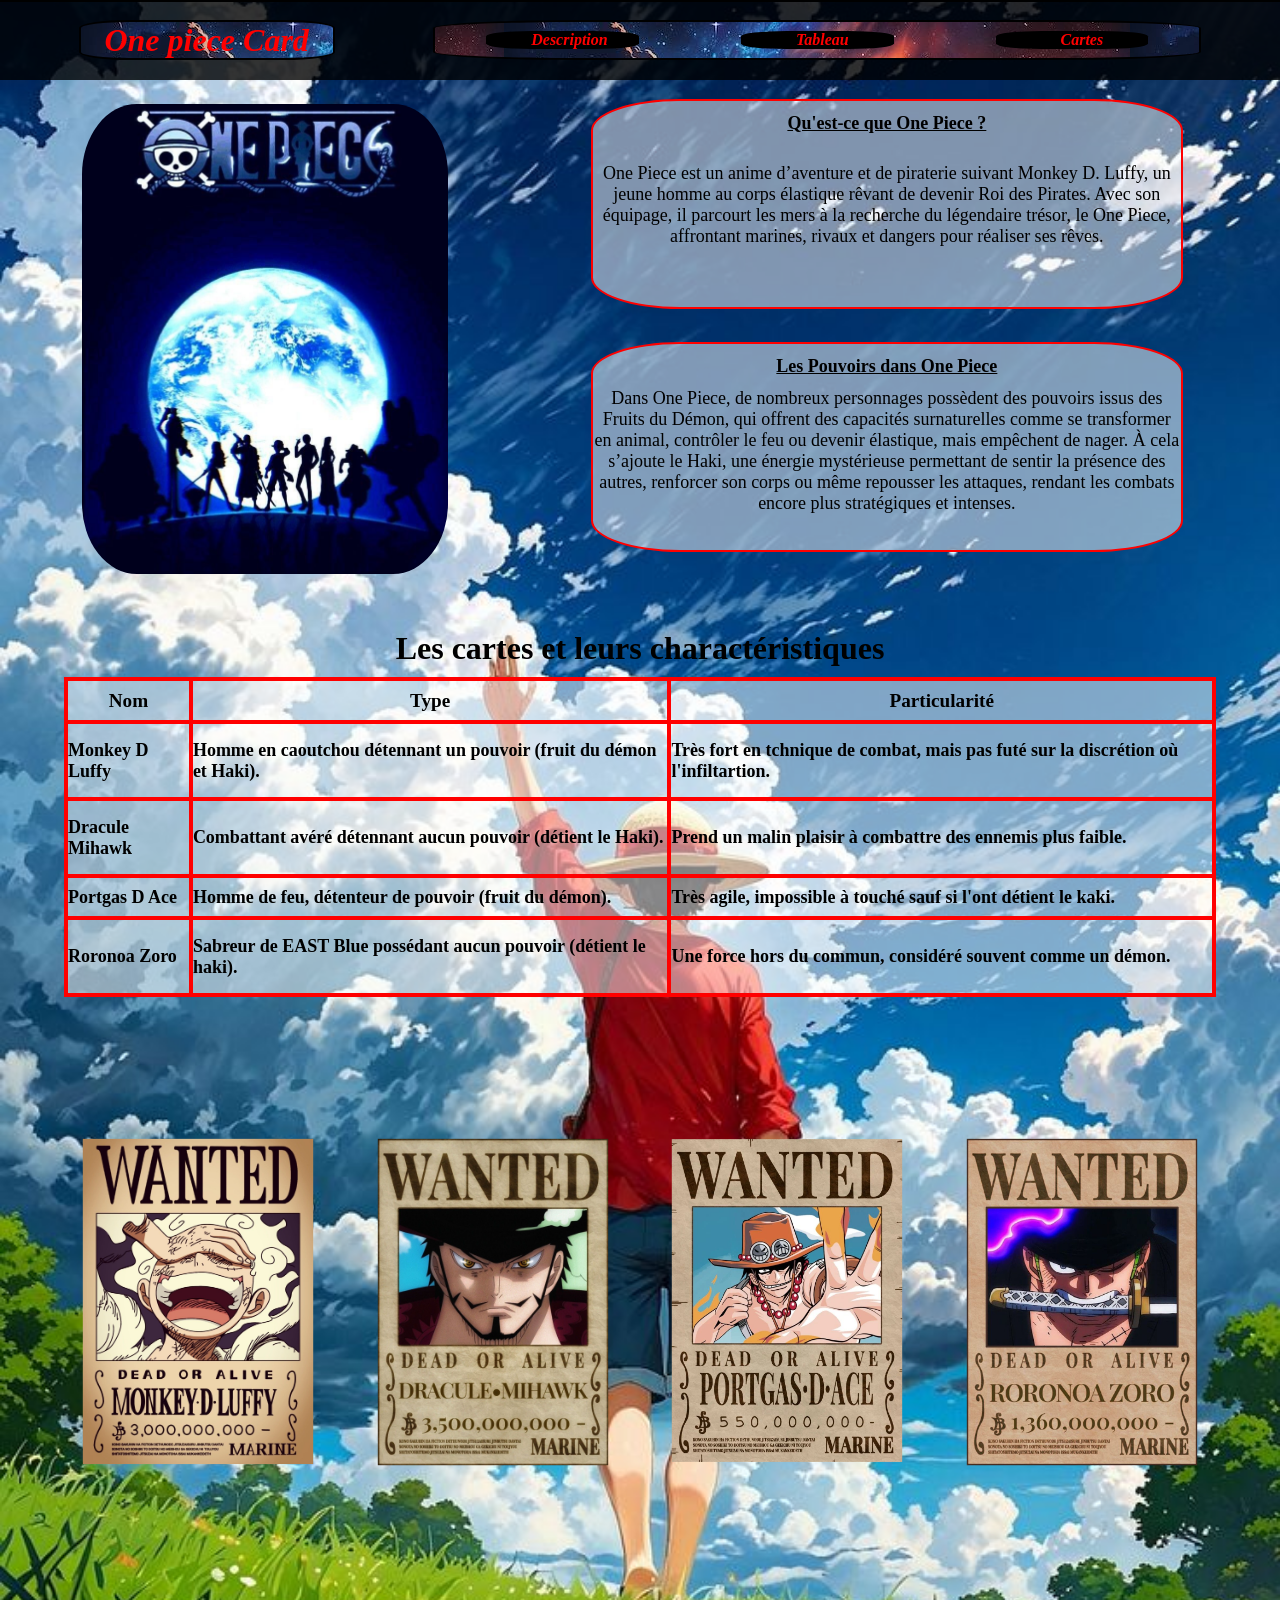
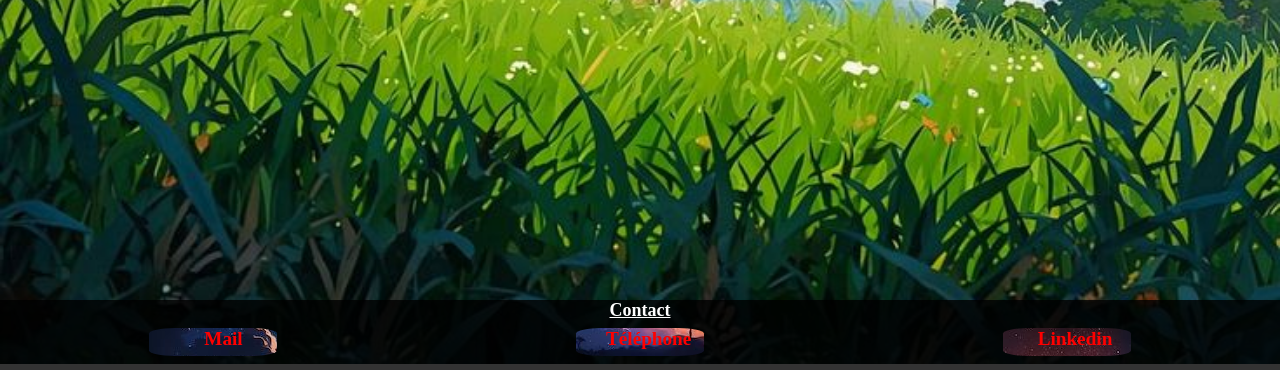
<file: index.html>
<!DOCTYPE html>
<html lang="en">
  <head>
    <!--on ne met jamais de contenu mis à part le style de la police/css-->
    <link rel="preconnect" href="https://fonts.googleapis.com" />
    <link rel="preconnect" href="https://fonts.gstatic.com" crossorigin />
    <link
      href="https://fonts.googleapis.com/css2?family=Playwrite+DE+SAS:wght@100..400&family=Roboto:ital,wght@0,100..900;1,100..900&display=swap"
      rel="stylesheet"
    />
    <link rel="stylesheet" href="style.css" />
    <meta charset="UTF-8" />
    <meta name="viewport" content="width=device-width, initial-scale=1.0" />
    <title>One Piece Card</title>
  </head>
  <body>
    <header>
      <div class="div1">
        <!--Barre des tâches Titres + bouton ancre-->
        <div class="Titre">
          <p class="Titre1">One piece Card</p>
        </div>
        <div class="bouton">
          <div class="bouton1">
            <!--bouton mene à desc-->
            <a href="#hpage">Description</a>
          </div>
          <div class="bouton2">
            <!--bouton mene au tableau-->
            <a href="#tableau">Tableau</a>
            <!--Bouton mene tableau-->
          </div>
          <div class="bouton3">
            <!--Bouton mene aux cartes-->
            <a href="#cartes">Cartes</a>
          </div>
        </div>
      </div>
    </header>
    <main id="hpage">
      <div class="centre">
        <!--Centre de page-->
        <div class="centre01">
          <div class="centre1">
            <!--Photo One Piece-->
          </div>
        </div>
        <div class="centre02">
          <div class="centre2">
            <!--Texte à propos de one piece-->
            <h1>Qu'est-ce que One Piece ?</h1>
            <p>One Piece est un anime d’aventure et de piraterie suivant Monkey D. Luffy, 
              un jeune homme au corps élastique rêvant de devenir Roi des Pirates. 
              Avec son équipage, il parcourt les mers à la recherche du légendaire trésor, 
              le One Piece, affrontant marines, rivaux et dangers pour réaliser ses rêves.</p>
          </div>
          <div class="centre3" id="tableau">
            <!--les pouvoirs ans one piece explications-->
            <h2>Les Pouvoirs dans One Piece</h2>
            <p>Dans One Piece, de nombreux personnages possèdent des pouvoirs issus des Fruits du Démon, 
              qui offrent des capacités surnaturelles comme se transformer en animal, 
              contrôler le feu ou devenir élastique, mais empêchent de nager. 
              À cela s’ajoute le Haki, une énergie mystérieuse permettant de sentir la présence des autres, 
              renforcer son corps ou même repousser les attaques, 
              rendant les combats encore plus stratégiques et intenses.</p>
          </div>
        </div>
      </div>
      <div class="tableau">
        <table>
          <!--tableau compétence et personnage-->
          <caption>
            Les cartes et leurs charactéristiques
          </caption>
          <tr>
            <!--Entête-->
            <th>Nom</th>
            <th>Type</th>
            <th>Particularité</th>
          </tr>
          <tr>
            <!--Monkey D Luffy-->
            <td>Monkey D Luffy</td>
            <td>Homme en caoutchou détennant un pouvoir (fruit du démon et Haki).</td>
            <td>
              Très fort en tchnique de combat, mais pas futé sur la discrétion
              où l'infiltartion.
            </td>
          </tr>
          <tr>
            <!--Dracule Mihawk-->
            <td>Dracule Mihawk</td>
            <td>Combattant avéré détennant aucun pouvoir (détient le Haki).</td>
            <td>Prend un malin plaisir à combattre des ennemis plus faible.</td>
          </tr>
          <tr>
            <!--Partgas D Ace-->
            <td>Portgas D Ace</td>
            <td>Homme de feu, détenteur de pouvoir (fruit du démon).</td>
            <td>
              Très agile, impossible à touché sauf si l'ont détient le kaki.
            </td>
          </tr>
          <tr>
            <!--roronoa zoro-->
            <td>Roronoa Zoro</td>
            <td>Sabreur de EAST Blue possédant aucun pouvoir (détient le haki).</td>
            <td>Une force hors du commun, considéré souvent comme un démon.</td>
          </tr>
        </table>
      </div>
      <div class="cartesbase" id="cartes">
        <div class="carte1">
          <!--carte luffy-->
          <img src="Luffy_card.jpg" />
          <div class="descriptioncarte1">
            <h3>Luffy</h3>
            <p>
              A pour ambition de devenir le Roi des pirates et de trouver le ONE
              Piece
            </p>
            <a href="https://onepiece.fandom.com/wiki/Monkey_D._Luffy"
              >Voir Plus</a
            >
          </div>
        </div>
        <div class="carte2">
          <!--carte mihawk-->
          <img src="Mihawk_card.jpg" />
          <div class="descriptioncarte2">
            <h3>Mihawk</h3>
            <p>Considéré comme le plus grand sabreur de ce monde</p>
            <a href="https://onepiece.fandom.com/wiki/Dracule_Mihawk"
              >Voir Plus</a
            >
          </div>
        </div>
        <div class="carte3">
          <!--Carte Ace-->
          <img src="Ace_card.jpg" />
          <div class="descriptioncarte3">
            <h3>Ace</h3>
            <p>
              Le frère de coeur de Luffy, second de l'équipage de Barbe Blanche
            </p>
            <a href="https://onepiece.fandom.com/wiki/Portgas_D._Ace"
              >Voir Plus</a
            >
          </div>
        </div>
        <div class="carte4">
          <!--Carte Zoro-->
          <img src="zoro_card.jpg" />
          <div class="descriptioncarte4">
            <h3>Zoro</h3>
            <p>
              A pour ambition de devenir le meilleur sabreur de ce monde: battre
              Mihawk
            </p>
            <a href="https://onepiece.fandom.com/wiki/Roronoa_Zoro"
              >Voir Plus</a
            >
          </div>
        </div>
      </div>
      <footer class="bas">
        <!--Bas de page-->
        <div class="bash">
          <p>Contact</p>
        </div>
        <div class="basb">
          <div class="mail">
            <!--Mail-->
            <a href="#">Mail</a>
          </div>
          <div class="téléphone">
            <!--Tel-->
            <a href="#">Téléphone</a>
          </div>
          <div class="linkedin">
            <!--Linkedin-->
            <a href="#">Linkedin</a>
          </div>
        </div>
      </footer>
    </main>
  </body>
</html>
</file>
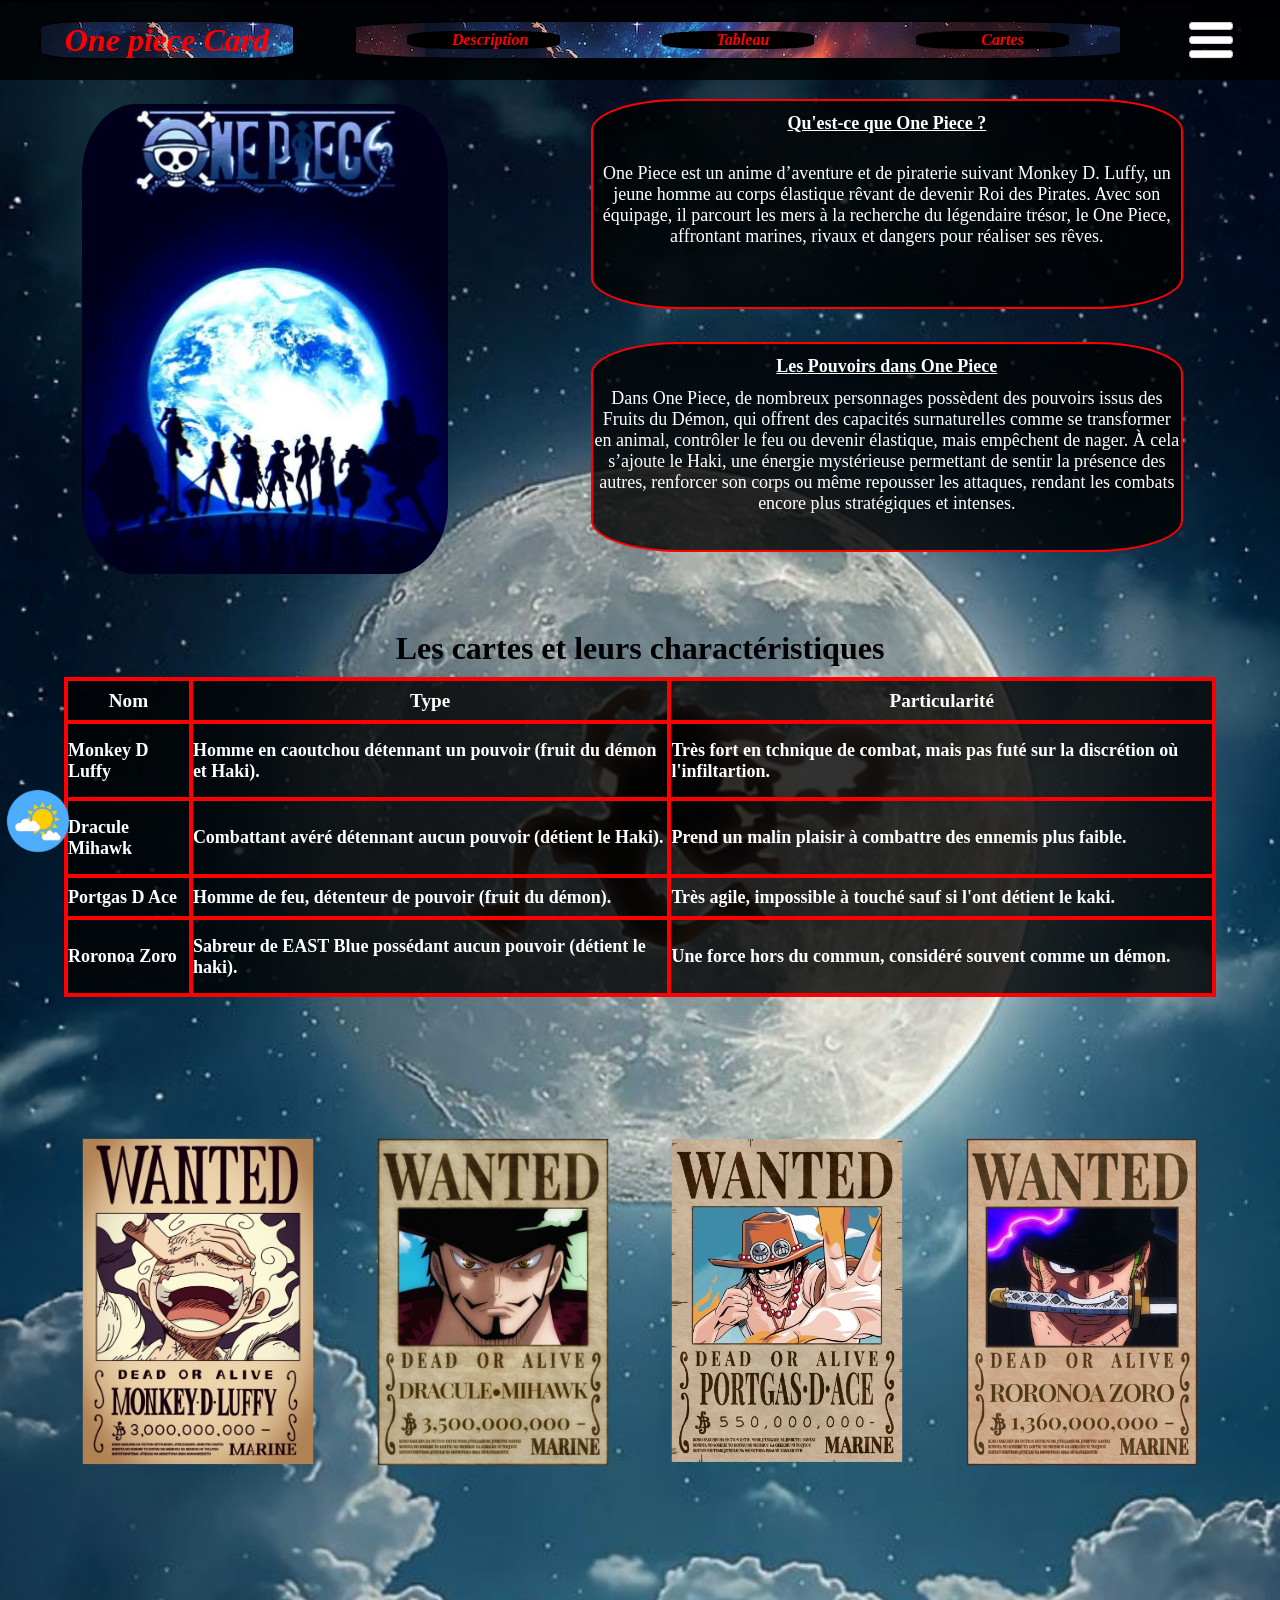
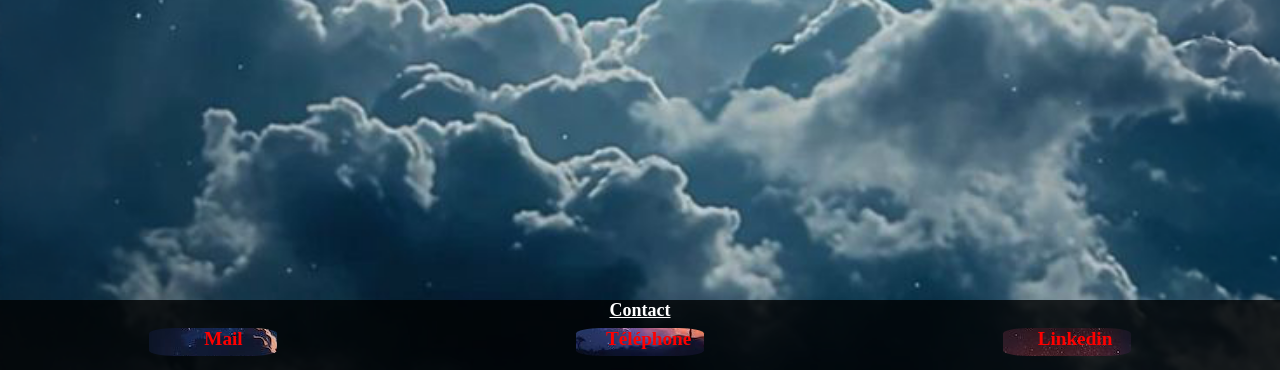
<file: docs/Index.html>
<!DOCTYPE html>
<html lang="en">
  <head>
    <!--on ne met jamais de contenu mis à part le style de la police/css-->
    <link rel="preconnect" href="https://fonts.googleapis.com" />
    <link rel="preconnect" href="https://fonts.gstatic.com" crossorigin />
    <link
      href="https://fonts.googleapis.com/css2?family=Playwrite+DE+SAS:wght@100..400&family=Roboto:ital,wght@0,100..900;1,100..900&display=swap"
      rel="stylesheet"
    />
    <link rel="stylesheet" href="style.css" />
    <meta charset="UTF-8" />
    <meta name="viewport" content="width=device-width, initial-scale=1.0" />
    <title>One Piece Card</title>
  </head>
  <body>

    <header>
      <div id="Haut" class="div1">
        <!--Barre des tâches Titres + bouton ancre-->
        <div class="Titre">
          <p class="Titre1">One piece Card</p>
        </div>
        <div class="bouton">
          <div id="b1" class="bouton1 Black">
            <!--bouton mene à desc-->
            <a href="#hpage">Description</a>
          </div>
          <div id="b2" class="bouton2 Black">
            <!--bouton mene au tableau-->
            <a href="#tableau">Tableau</a>
            <!--Bouton mene tableau-->
          </div>
          <div id="b3" class="bouton3 Black">
            <!--Bouton mene aux cartes-->
            <a href="#cartes">Cartes</a>
          </div>
        </div>
        <div class="Burger">
          <img id="Burgerlogo" class="Burgerlogo" src="Menu Blanc.png" alt="">
        </div>
      </div>
    </header>
    <main id="hpage">
      <div id="BGMenu" class="BGMenu BlackC"></div>
      <div id="Fond" class="centre">
        <!--Centre de page-->
        <div class="centre01">
          <div class="centre1">
            <!--Photo One Piece-->
          </div>
        </div>
        <div class="centre02">
          <div id="C2" class="centre2 BlackC">
            <!--Texte à propos de one piece-->
            <h1 id="para1" class="whiteT">Qu'est-ce que One Piece ?</h1>
            <p id="para2" class="whiteT">One Piece est un anime d’aventure et de piraterie suivant Monkey D. Luffy, 
              un jeune homme au corps élastique rêvant de devenir Roi des Pirates. 
              Avec son équipage, il parcourt les mers à la recherche du légendaire trésor, 
              le One Piece, affrontant marines, rivaux et dangers pour réaliser ses rêves.</p>
          </div>
          <div id="C3" class="centre3 BlackC">
            <!--les pouvoirs ans one piece explications-->
            <h2 id="para3" class="whiteT">Les Pouvoirs dans One Piece</h2>
            <p id="para4" class="whiteT">Dans One Piece, de nombreux personnages possèdent des pouvoirs issus des Fruits du Démon, 
              qui offrent des capacités surnaturelles comme se transformer en animal, 
              contrôler le feu ou devenir élastique, mais empêchent de nager. 
              À cela s’ajoute le Haki, une énergie mystérieuse permettant de sentir la présence des autres, 
              renforcer son corps ou même repousser les attaques, 
              rendant les combats encore plus stratégiques et intenses.</p>
          </div>
        </div>
      </div>
      <div class="BTN">
         <button class="Bouton" onclick="WhiteMode()">
          <img id="BoutonIMG" src="Clair.png">
         </button>
        </div>
      <div id="tableau" class="tableau">
        <table>
          <!--tableau compétence et personnage-->
          <caption id="Titre01" class="Black1">
            Les cartes et leurs charactéristiques
          </caption>
          <tr id="tableau2" class="whiteT BlackC">
            <!--Entête-->
            <th>Nom</th>
            <th>Type</th>
            <th>Particularité</th>
          </tr>
          <tr id="tableau3" class="whiteT BlackC">
            <!--Monkey D Luffy-->
            <td>Monkey D Luffy</td>
            <td>Homme en caoutchou détennant un pouvoir (fruit du démon et Haki).</td>
            <td>
              Très fort en tchnique de combat, mais pas futé sur la discrétion
              où l'infiltartion.
            </td>
          </tr>
          <tr id="tableau4" class="whiteT BlackC">
            <!--Dracule Mihawk-->
            <td>Dracule Mihawk</td>
            <td>Combattant avéré détennant aucun pouvoir (détient le Haki).</td>
            <td>Prend un malin plaisir à combattre des ennemis plus faible.</td>
          </tr>
          <tr id="tableau5" class="whiteT BlackC">
            <!--Partgas D Ace-->
            <td>Portgas D Ace</td>
            <td>Homme de feu, détenteur de pouvoir (fruit du démon).</td>
            <td>
              Très agile, impossible à touché sauf si l'ont détient le kaki.
            </td>
          </tr>
          <tr id="tableau6" class="whiteT BlackC">
            <!--roronoa zoro-->
            <td>Roronoa Zoro</td>
            <td>Sabreur de EAST Blue possédant aucun pouvoir (détient le haki).</td>
            <td>Une force hors du commun, considéré souvent comme un démon.</td>
          </tr>
        </table>
      </div>
      <div class="cartesbase" id="cartes">
        <div class="carte1">
          <!--carte luffy-->
          <img src="Luffy_card.jpg" />
          <div class="descriptioncarte1">
            <h3>Luffy</h3>
            <p class="C1">
              A pour ambition de devenir le Roi des pirates et de trouver le ONE
              Piece
            </p>
            <a href="https://onepiece.fandom.com/wiki/Monkey_D._Luffy"
              >Voir Plus</a
            >
          </div>
        </div>
        <div class="carte2">
          <!--carte mihawk-->
          <img src="Mihawk_card.jpg" />
          <div class="descriptioncarte2">
            <h3>Mihawk</h3>
            <p class="C2">Considéré comme le plus grand sabreur de ce monde</p>
            <a href="https://onepiece.fandom.com/wiki/Dracule_Mihawk"
              >Voir Plus</a
            >
          </div>
        </div>
        <div class="carte3">
          <!--Carte Ace-->
          <img src="Ace_card.jpg" />
          <div class="descriptioncarte3">
            <h3>Ace</h3>
            <p class="C3">
              Le frère de coeur de Luffy, second de l'équipage de Barbe Blanche
            </p>
            <a href="https://onepiece.fandom.com/wiki/Portgas_D._Ace"
              >Voir Plus</a
            >
          </div>
        </div>
        <div class="carte4">
          <!--Carte Zoro-->
          <img src="zoro_card.jpg" />
          <div class="descriptioncarte4">
            <h3>Zoro</h3>
            <p class="C4">
              A pour ambition de devenir le meilleur sabreur de ce monde: battre
              Mihawk
            </p>
            <a href="https://onepiece.fandom.com/wiki/Roronoa_Zoro"
              >Voir Plus</a
            >
          </div>
        </div>
      </div>
      <footer id="Bas" class="bas BlackC">
        <!--Bas de page-->
        <div class="bash">
          <p id="contact1" class="whiteT">Contact</p>
        </div>
        <div class="basb">
          <div class="mail">
            <!--Mail-->
            <a href="#">Mail</a>
          </div>
          <div class="téléphone">
            <!--Tel-->
            <a href="#">Téléphone</a>
          </div>
          <div class="linkedin">
            <!--Linkedin-->
            <a href="#">Linkedin</a>
          </div>
        </div>
      </footer>
    </main>
    <script src="main.js"></script>
  </body>
</html>
</file>
<file: style.css>
* {
    box-sizing: border-box;
    margin: 0;
    padding: 0;
    scroll-behavior: smooth;
}
/*Entête (taille, color, transparence)*/
.div1 {
    width: 100%;
    height: 80px;
    background-color: rgba(0, 0, 0, 0.8);
    display: flex;
    justify-content: space-evenly;
    position: fixed;
}
.Titre {
    width: 20%;
    height: 50%;
    background-image: url(fond\ header.jpg);
    background-position: left;
    margin: 20px;
    display: flex;
    justify-content: center;
    border-radius: 20%;
    border: 2px solid black;
}
/*Bouton afin d'accèdé à différente ancre*/
.bouton {
    width: 60%;
    height: 50%;
    background-image: url(fond\ header.jpg);
    background-position: center;
    margin: 20px;
    display: flex;
    border-radius: 20%;
    border: 2px solid black;
}
.bouton1 {
    width: 20%;
    height: 50%;
    background-color: black;
    margin: auto;
    border-radius: 30%;
}
/*liens vers une partie de la pâge*/
.bouton1 a {
    margin-left: 45px;
    text-decoration-line: none;
    color: #ff0000;
    font-style: italic;
    font-weight: 800;
}
/*hover signifie quand la souris passe au-dessus*/
.bouton1:hover {
    transform: scale(1.1) translate(-1px);
    opacity: 0.8;
}
.bouton2 {
    width: 20%;
    height: 50%;
    background-color: black;
    margin: auto;
    border-radius: 30%;
}
.bouton2 a {
    margin-left: 55px;
    text-decoration-line: none;
    color: #ff0000;
    font-style: italic;
    font-weight: 800;
}
.bouton2:hover {
    transform: scale(1.1) translate(-1px);
    opacity: 0.8;
}
.bouton3 {
    width: 20%;
    height: 50%;
    background-color: black;
    margin: auto;
    border-radius: 30%;
}
.bouton3 a {
    margin-left: 65px;
    text-decoration-line: none;
    color: #ff0000;
    font-style: italic;
    font-weight: 800;
}
.bouton3:hover {
    transform: scale(1.1) translate(-1px);
    opacity: 0.8;
}
.Titre1 {
    font-size: xx-large;
    color: red;
    font-style: oblique;
    font-weight: 800;
    margin-bottom: 15px;
}
/*Pâge entière background*/
main {
    background-image: url(fond\ de\ site.jpg);
    background-repeat: no-repeat;
    background-size: cover;
    background-position-y: -300px
}
/*Tous sur le centre de la page image+texte de présentation*/
.centre {
    width: 100%;
    height: 600px;
    display: flex;
    justify-content: space-evenly;
    border-top: 2px solid black;
}
.centre01 {
    width: 50%;
    height: 450px;
    margin: 5%;
    margin-top: auto;
}
.centre1 {
    background-image: url(Image\ millieu.jpg);
    background-position-y: -50px;
    background-size: cover;
    width: 100%;
    height: 470px;
    margin: 5%;
    border-radius: 15%;
}
.centre02 {
    width: 90%;
    height: 460px;
    margin: 5%;
}
.centre2 {
    background-color: rgba(255, 255, 255, 0.5);
    width: 90%;
    height: 210px;
    margin: 5%;
    border-radius: 15%;
    border: 2px solid rgb(255, 0, 0);
}
.centre2 h1 {
    text-align: center;
    font-size: large;
    text-decoration-line: underline;
    margin-top: 2%;
}
.centre2 p {
    text-align: center;
    font-size: large;
    display: flex;
    margin-top: 5%;
    font-weight: 500;
}
.centre3 {
    background-color: rgba(255, 255, 255, 0.5);
    width: 90%;
    height: 210px;
    margin: 5%;
    border-radius: 15%;
    border: 2px solid rgb(255, 0, 0);
}
.centre3 h2 {
    text-align: center;
    font-size: large;
    text-decoration-line: underline;
    margin-top: 2%;
}
.centre3 p {
    text-align: center;
    font-size: large;
    display: flex;
    margin-top: 2%;
    font-weight: 500;
}
/*Tableau et colonne ligne (TD/Th)*/
.tableau {
    width: 100%;
    height: 400px;
    display: flex;
    justify-content: space-evenly;
}
td {
    border: 4px solid rgb(255, 0, 0);
    font-size: large;
    font-weight: 800;
}
table {
    border-collapse: collapse;
    width: 90%;
    height: 320px;
    margin-top: 30px;
    background-color: rgba(255, 255, 255, 0.5);
}
/*Titre du tableau*/
caption {
    font-family: cursive;
    font-size: xx-large;
    font-weight: 700;
    margin-bottom: 10px;
}
th {
    font-family: cursive;
    font-size: larger;
    border-left: 4px solid rgb(255, 0, 0);
    border-right: 4px solid rgb(255, 0, 0);
    border-top: 4px solid rgb(255, 0, 0);
}
/*Bas de page taille/contact texte button*/
footer {
    width: 100%;
    height: 70px;
    background-color: rgba(0, 0, 0, 0.8);
}
.bash {
    width: 100%;
    height: 20%;
    display: flex;
    justify-content: center;
}
.bash P {
    text-align: center;
    font-weight: 700;
    color: #fff;
    text-decoration-line: underline;
    font-size: large;
}
.basb {
    width: 100%;
    height: 80%;
    display: flex;
    justify-content: space-evenly
}
.mail {
    width: 10%;
    height: 50%;
    background-image: url(fond\ header.jpg);
    background-position: left;
    border-radius: 20%;
    margin: auto;
}
.mail:hover {
    transform: scale(1.1) translate(-1px);
}
.mail a {
    margin-left: 55px;
    margin-top: 10px;
    text-decoration-line: none;
    color: #ff0000;
    font-weight: 700;
    font-size: larger;
}
.téléphone {
    width: 10%;
    height: 50%;
    background-image: url(fond\ header.jpg);
    background-position: bottom;
    border-radius: 20%;
    margin: auto;
}
.téléphone:hover {
    transform: scale(1.1) translate(-1px);
}
.téléphone a {
    margin-left: 30px;
    margin-top: 10px;
    text-decoration-line: none;
    color: #ff0000;
    font-weight: 700;
    font-size: larger;
}
.linkedin {
    width: 10%;
    height: 50%;
    background-image: url(fond\ header.jpg);
    background-position: right;
    border-radius: 20%;
    margin: auto;
    display: flex;
}
.linkedin:hover {
    transform: scale(1.1) translate(-1px);
}
.linkedin a {
    margin-left: 35px;
    margin-top: 2x;
    text-decoration-line: none;
    color: #ff0000;
    font-weight: 700;
    font-size: larger;
}
/*section carte*/
.cartesbase {
    width: 100%;
    height: 500px;
    display: flex;
    justify-content: space-evenly;
    min-height: 100vh;
}
img {
    max-width: 100%;
    display: block;
}
/*Carte Luffy taille position etc...*/
.carte1 {
    width: 15%;
    height: 50px;
    margin-top: 13%;
    margin-right: 0%;
    position: relative;
}
.carte1 img {
    transform: scale(1.2);
    transition: all 0.3s ease-out;
}
/*souris au dessus de l'image*/
.carte1:hover img{
    transform: scale(1.1) translate(-1px);
    opacity: 0.8;
}
/*Description carte Luffy*/
.descriptioncarte1 {
    width: 100%;
    padding: 1px;
    text-align: center;
    color: #fff;
    font-size: 15px;
}
/*Nom de luffy*/
.descriptioncarte1 h3 {
    font-weight: 700;
    font-size: 32px;
    margin-top:15%;
    color: rgb(125, 44, 4);
    transform: translateY(30px);
    opacity: 0;
    transition: all 0.3s ease-out;
}
/*paragraphe luffy*/
.descriptioncarte1 p {
    transform: translateY(30px);
    margin-top: 5%;
    opacity: 0;
    transition: all 0.3s ease-out 0.2s;
    color: rgb(0, 0, 0);
    font-weight: 700;
    background-color: rgba(255, 255, 255, 0.3);
}
/*Liens vers pâge luffy wiki design*/
.descriptioncarte1 a {
    color: #fff;
    background: rgb(14, 27, 117);
    display: inline-block;
    padding: 10px 25px;
    text-decoration: none;
    border-radius: 5px;
    margin-top: 5%;
    transform: translateY(30px);
    opacity: 0;
    transition: all 0.3s ease-out 0.2s;
}
/*quand l'on passe la souris sur la carte texte apparait*/
.descriptioncarte1 a:hover {
    background: rgb(6, 24, 147);
}
.carte1:hover .descriptioncarte1 h3 {
    opacity: 1;
    transform: translateY(0px);
}
.carte1:hover .descriptioncarte1 p {
    opacity: 1;
    transform: translateY(0px);
}
.carte1:hover .descriptioncarte1 a {
    opacity: 1;
    transform: translateY(0px);
}
.carte2 {
    width: 15%;
    height: 50px;
    margin-top: 13%;
    position: relative;
}
.carte2 img {
    transform: scale(1.2);
    transition: all 0.3s ease-out;
}
.carte2:hover img{
    transform: scale(1.1) translate(-1px);
    opacity: 0.8;
}
.descriptioncarte2 {
    width: 100%;
    padding: 1px;
    text-align: center;
    color: #fff;
    font-size: 15px;
}
.descriptioncarte2 h3 {
    font-weight: 700;
    font-size: 32px;
    margin-top: 15%;
    color: rgb(125, 44, 4);
    transform: translateY(30px);
    opacity: 0;
    transition: all 0.3s ease-out;
}
.descriptioncarte2 p {
    transform: translateY(30px);
    margin-top: 5%;
    opacity: 0;
    transition: all 0.3s ease-out 0.2s;
    color: rgb(0, 0, 0);
    font-weight: 700;
    background-color: rgba(255, 255, 255, 0.3);
}
.descriptioncarte2 a {
    color: #fff;
    background: rgb(14, 27, 117);
    display: inline-block;
    padding: 10px 25px;
    text-decoration: none;
    border-radius: 5px;
    margin-top: 5%;
    transform: translateY(30px);
    opacity: 0;
    transition: all 0.3s ease-out 0.4s;
}
.descriptioncarte2 a:hover {
    background: rgb(6, 24, 147);
}
.carte2:hover .descriptioncarte2 h3 {
    opacity: 1;
    transform: translateY(0px);
}
.carte2:hover .descriptioncarte2 p {
    opacity: 1;
    transform: translateY(0px);
}
.carte2:hover .descriptioncarte2 a {
    opacity: 1;
    transform: translateY(0px);
}
.carte3 {
    width: 15%;
    height: 50px;
    margin-top: 13%;
    position: relative;
}
.carte3 img {
    transform: scale(1.2);
    transition: all 0.3s ease-out;
}
.carte3:hover img{
    transform: scale(1.1) translate(-1px);
    opacity: 0.8;
}
.descriptioncarte3 {
    width: 100%;
    padding: 1px;
    text-align: center;
    color: #fff;
    font-size: 15px;
}
.descriptioncarte3 h3 {
    font-weight: 700;
    font-size: 32px;
    margin-top: 15%;
    color: rgb(125, 44, 4);
    transform: translateY(30px);
    opacity: 0;
    transition: all 0.3s ease-out;
}
.descriptioncarte3 p {
    transform: translateY(30px);
    margin-top: 5%;
    opacity: 0;
    transition: all 0.3s ease-out 0.2s;
    color: rgb(0, 0, 0);
    font-weight: 700;
    background-color: rgba(255, 255, 255, 0.3);
}
.descriptioncarte3 a {
    color: #fff;
    background: rgb(14, 27, 117);
    display: inline-block;
    padding: 10px 25px;
    text-decoration: none;
    border-radius: 5px;
    margin-top: 5%;
    transform: translateY(30px);
    opacity: 0;
    transition: all 0.3s ease-out 0.4s;
}
.descriptioncarte3 a:hover {
    background: rgb(6, 24, 147);
}
.carte3:hover .descriptioncarte3 h3 {
    opacity: 1;
    transform: translateY(0px);
}
.carte3:hover .descriptioncarte3 p {
    opacity: 1;
    transform: translateY(0px);
}
.carte3:hover .descriptioncarte3 a {
    opacity: 1;
    transform: translateY(0px);
}
.carte4 {
    width: 15%;
    height: 50px;
    margin-top: 13%;
    position: relative;
}
.carte4 img {
    transform: scale(1.2);
    transition: all 0.3s ease-out;
}
.carte4:hover img{
    transform: scale(1.1) translate(-1px);
    opacity: 0.8;
}
.descriptioncarte4 {
    width: 100%;
    padding: 1px;
    text-align: center;
    color: #fff;
    font-size: 15px;
}
.descriptioncarte4 h3 {
    font-weight: 700;
    font-size: 32px;
    margin-top: 15%;
    color: rgb(125, 44, 4);
    transform: translateY(30px);
    opacity: 0;
    transition: all 0.3s ease-out;
}
.descriptioncarte4 p {
    transform: translateY(30px);
    margin-top: 5%;
    opacity: 0;
    transition: all 0.3s ease-out 0.2s;
    color: black;
    font-weight: 700;
    background-color: rgba(255, 255, 255, 0.3);
}
.descriptioncarte4 a {
    color: #fff;
    background: rgb(14, 27, 117);
    display: inline-block;
    padding: 10px 25px;
    text-decoration: none;
    border-radius: 5px;
    margin-top: 5%;
    transform: translateY(30px);
    opacity: 0;
    transition: all 0.3s ease-out 0.4s;
}
.descriptioncarte4 a:hover {
    background: rgb(6, 24, 147);
}
.carte4:hover .descriptioncarte4 h3 {
    opacity: 1;
    transform: translateY(0px);
}
.carte4:hover .descriptioncarte4 p {
    opacity: 1;
    transform: translateY(0px);
}
.carte4:hover .descriptioncarte4 a {
    opacity: 1;
    transform: translateY(0px);

}
</file>
<file: docs/style.css>
* {
    box-sizing: border-box;
    margin: 0;
    padding: 0;
    scroll-behavior: smooth;
    transition: 
        color 0.4s ease,
        background-color 0.4s ease,
        border-color 0.4s ease;
}
/*Entête (taille, color, transparence)*/
.div1 {
    width: 100%;
    height: 80px;
    background-color: rgba(0, 0, 0, 0.8);
    display: flex;
    justify-content: space-evenly;
    position: fixed;
    z-index: 3;
}
.BTN {
    top: 87%;
    right: 94%;
    position: fixed;
    display: flex;
    justify-content: space-evenly;
}
.Bouton {
    cursor: pointer;
    background: none;
    border: none;
    transform: scale(0.9);
    transition: transform 0.5s ease;
}
.Bouton:hover {
    transform: scale(1);
}
.whiteT {
    color: #ffffff;
}
.BlackT {
    color: black;
}
.Black1 {
    color: black;
}
.white {
    color: #fff;
}
.BlackC {
    background-color: rgba(0, 0, 0, 0.8);    
}
.WhiteHead {
    background-color: rgba(255, 255, 255, 0.8);
}
.Black {
    background-color: black;
}
.WhiteButton {
    background-color: white;
}

.Titre {
    width: 20%;
    height: 50%;
    background-image: url(fond\ header.jpg);
    background-position: left;
    margin: 20px;
    display: flex;
    justify-content: center;
    border-radius: 20%;
    border: 2px solid black;
}
/*Bouton afin d'accèdé à différente ancre*/
.bouton {
    width: 60%;
    height: 50%;
    background-image: url(fond\ header.jpg);
    background-position: center;
    margin: 20px;
    display: flex;
    border-radius: 20%;
    border: 2px solid black;
}
.bouton1 {
    width: 20%;
    height: 50%;
    margin: auto;
    border-radius: 30%;
}
/*liens vers une partie de la pâge*/
.bouton1 a {
    margin-left: 45px;
    text-decoration-line: none;
    color: #ff0000;
    font-style: italic;
    font-weight: 800;
}
/*hover signifie quand la souris passe au-dessus*/
.bouton1:hover {
    transform: scale(1.1) translate(-1px);
    opacity: 0.8;
}
.bouton2 {
    width: 20%;
    height: 50%;
    margin: auto;
    border-radius: 30%;
}
.bouton2 a {
    margin-left: 55px;
    text-decoration-line: none;
    color: #ff0000;
    font-style: italic;
    font-weight: 800;
}
.bouton2:hover {
    transform: scale(1.1) translate(-1px);
    opacity: 0.8;
}
.bouton3 {
    width: 20%;
    height: 50%;
    margin: auto;
    border-radius: 30%;
}
.bouton3 a {
    margin-left: 65px;
    text-decoration-line: none;
    color: #ff0000;
    font-style: italic;
    font-weight: 800;
}
.bouton3:hover {
    transform: scale(1.1) translate(-1px);
    opacity: 0.8;
}
.Titre1 {
    font-size: xx-large;
    color: red;
    font-style: oblique;
    font-weight: 800;
    margin-bottom: 15px;
}


/*burger Menu*/
.Burger {
    display: flex;
    justify-content: center;
    width: 100px
}
.Burgerlogo {
    transform: scale(0.8);
    cursor: pointer;
    transition: 0.3s ease;
}
.Burgerlogo:hover {
    transform: scale(0.9);
}
.rotation {
    rotate: z 90deg;
    transition: 0.6s ease;
}
.BGMenu {
    width: 285px;
    height: 600px;
    border-left: 2px solid red;
    border-bottom: 2px solid red;
    z-index: 2;
    position: fixed;
    margin-left: 80%;
    margin-top: 80px;
    transition: transform 1s ease;
    transform: translateX(285px);
}
.Transition {
    transform: translateX(0);
}
/*Pâge entière background*/
main {
    background-image: url(FondSombre.png);
    background-repeat: no-repeat;
    background-size: cover;
    background-position-y: top;
    opacity: 1;
}
.FondClair {
    background-image: url(FondClair.png);
    background-position-y: bottom;
}
/*Tous sur le centre de la page image+texte de présentation*/
.centre {
    width: 100%;
    height: 600px;
    display: flex;
    justify-content: space-evenly;
    border-top: 2px solid black;
}
.centre01 {
    width: 50%;
    height: 450px;
    margin: 5%;
    margin-top: auto;
}
.centre1 {
    background-image: url(Image\ millieu.jpg);
    background-position-y: -50px;
    background-size: cover;
    width: 100%;
    height: 470px;
    margin: 5%;
    border-radius: 15%;
}
.centre02 {
    width: 90%;
    height: 460px;
    margin: 5%;
}
.White2 {
    background-color: rgba(255, 255, 255, 0.5);
}
.centre2 {
    width: 90%;
    height: 210px;
    margin: 5%;
    border-radius: 15%;
    border: 2px solid rgb(255, 0, 0);
}
.centre2 h1 {
    text-align: center;
    font-size: large;
    text-decoration-line: underline;
    margin-top: 2%;

}
.centre2 p {
    text-align: center;
    font-size: large;
    display: flex;
    margin-top: 5%;
    font-weight: 500;

}
.centre3 {
    width: 90%;
    height: 210px;
    margin: 5%;
    border-radius: 15%;
    border: 2px solid rgb(255, 0, 0);
}
.centre3 h2 {
    text-align: center;
    font-size: large;
    text-decoration-line: underline;
    margin-top: 2%;

}
.centre3 p {
    text-align: center;
    font-size: large;
    display: flex;
    margin-top: 2%;
    font-weight: 500;

}
/*Tableau et colonne ligne (TD/Th)*/
.tableau {
    width: 100%;
    height: 400px;
    display: flex;
    justify-content: space-evenly;
}
td {
    border: 4px solid rgb(255, 0, 0);
    font-size: large;
    font-weight: 800;
}
table {
    border-collapse: collapse;
    width: 90%;
    height: 320px;
    margin-top: 30px;
}
/*Titre du tableau*/
caption {
    font-family: cursive;
    font-size: xx-large;
    font-weight: 700;
    margin-bottom: 10px;
}
th {
    font-family: cursive;
    font-size: larger;
    border-left: 4px solid rgb(255, 0, 0);
    border-right: 4px solid rgb(255, 0, 0);
    border-top: 4px solid rgb(255, 0, 0);
}
/*Bas de page taille/contact texte button*/
footer {
    width: 100%;
    height: 70px;
}
.bash {
    width: 100%;
    height: 20%;
    display: flex;
    justify-content: center;
}
.bash P {
    text-align: center;
    font-weight: 700;
    text-decoration-line: underline;
    font-size: large;
}
.basb {
    width: 100%;
    height: 80%;
    display: flex;
    justify-content: space-evenly
}
.mail {
    width: 10%;
    height: 50%;
    background-image: url(fond\ header.jpg);
    background-position: left;
    border-radius: 20%;
    margin: auto;
}
.mail:hover {
    transform: scale(1.1) translate(-1px);
}
.mail a {
    margin-left: 55px;
    margin-top: 10px;
    text-decoration-line: none;
    color: #ff0000;
    font-weight: 700;
    font-size: larger;
}
.téléphone {
    width: 10%;
    height: 50%;
    background-image: url(fond\ header.jpg);
    background-position: bottom;
    border-radius: 20%;
    margin: auto;
}
.téléphone:hover {
    transform: scale(1.1) translate(-1px);
}
.téléphone a {
    margin-left: 30px;
    margin-top: 10px;
    text-decoration-line: none;
    color: #ff0000;
    font-weight: 700;
    font-size: larger;
}
.linkedin {
    width: 10%;
    height: 50%;
    background-image: url(fond\ header.jpg);
    background-position: right;
    border-radius: 20%;
    margin: auto;
    display: flex;
}
.linkedin:hover {
    transform: scale(1.1) translate(-1px);
}
.linkedin a {
    margin-left: 35px;
    margin-top: 2x;
    text-decoration-line: none;
    color: #ff0000;
    font-weight: 700;
    font-size: larger;
}
/*section carte*/
.cartesbase {
    width: 100%;
    height: 500px;
    display: flex;
    justify-content: space-evenly;
    min-height: 100vh;
}
img {
    max-width: 100%;
    display: block;
}
/*Carte Luffy taille position etc...*/
.carte1 {
    width: 15%;
    height: 50px;
    margin-top: 13%;
    margin-right: 0%;
    position: relative;
}
.carte1 img {
    transform: scale(1.2);
    transition: all 0.3s ease-out;
}
/*souris au dessus de l'image*/
.carte1:hover img{
    transform: scale(1.1) translate(-1px);
}
/*Description carte Luffy*/
.descriptioncarte1 {
    width: 100%;
    padding: 1px;
    text-align: center;
    color: #ffffff;
    font-size: 15px;
}
/*Nom de luffy*/
.descriptioncarte1 h3 {
    font-weight: 700;
    font-size: 32px;
    margin-top:15%;
    color: rgb(125, 44, 4);
    transform: translateY(30px);
    opacity: 0;
    transition: all 0.3s ease-out;
}
/*paragraphe luffy*/
.descriptioncarte1 p {
    transform: translateY(30px);
    margin-top: 5%;
    opacity: 0;
    transition: all 0.3s ease-out 0.2s;
    color: rgb(0, 0, 0);
    font-weight: 700;
    background-color: rgba(255, 255, 255, 0.3);
}
/*Liens vers pâge luffy wiki design*/
.descriptioncarte1 a {
    color: #fff;
    background: rgb(14, 27, 117);
    display: inline-block;
    padding: 10px 25px;
    text-decoration: none;
    border-radius: 5px;
    margin-top: 5%;
    transform: translateY(30px);
    opacity: 0;
    transition: all 0.3s ease-out 0.2s;
}
/*quand l'on passe la souris sur la carte texte apparait*/
.descriptioncarte1 a:hover {
    background: rgb(6, 24, 147);
}
.carte1:hover .descriptioncarte1 h3 {
    opacity: 1;
    transform: translateY(0px);
}
.carte1:hover .descriptioncarte1 p {
    opacity: 1;
    transform: translateY(0px);
}
.carte1:hover .descriptioncarte1 a {
    opacity: 1;
    transform: translateY(0px);
}
.carte2 {
    width: 15%;
    height: 50px;
    margin-top: 13%;
    position: relative;
}
.carte2 img {
    transform: scale(1.2);
    transition: all 0.3s ease-out;
}
.carte2:hover img{
    transform: scale(1.1) translate(-1px);
}
.descriptioncarte2 {
    width: 100%;
    padding: 1px;
    text-align: center;
    color: #fff;
    font-size: 15px;
}
.descriptioncarte2 h3 {
    font-weight: 700;
    font-size: 32px;
    margin-top: 15%;
    color: rgb(125, 44, 4);
    transform: translateY(30px);
    opacity: 0;
    transition: all 0.3s ease-out;
}
.descriptioncarte2 p {
    transform: translateY(30px);
    margin-top: 5%;
    opacity: 0;
    transition: all 0.3s ease-out 0.2s;
    color: rgb(0, 0, 0);
    font-weight: 700;
    background-color: rgba(255, 255, 255, 0.3);
}
.descriptioncarte2 a {
    color: #fff;
    background: rgb(14, 27, 117);
    display: inline-block;
    padding: 10px 25px;
    text-decoration: none;
    border-radius: 5px;
    margin-top: 5%;
    transform: translateY(30px);
    opacity: 0;
    transition: all 0.3s ease-out 0.4s;
}
.descriptioncarte2 a:hover {
    background: rgb(6, 24, 147);
}
.carte2:hover .descriptioncarte2 h3 {
    opacity: 1;
    transform: translateY(0px);
}
.carte2:hover .descriptioncarte2 p {
    opacity: 1;
    transform: translateY(0px);
}
.carte2:hover .descriptioncarte2 a {
    opacity: 1;
    transform: translateY(0px);
}
.carte3 {
    width: 15%;
    height: 50px;
    margin-top: 13%;
    position: relative;
}
.carte3 img {
    transform: scale(1.2);
    transition: all 0.3s ease-out;
}
.carte3:hover img{
    transform: scale(1.1) translate(-1px);
}
.descriptioncarte3 {
    width: 100%;
    padding: 1px;
    text-align: center;
    color: #fff;
    font-size: 15px;
}
.descriptioncarte3 h3 {
    font-weight: 700;
    font-size: 32px;
    margin-top: 15%;
    color: rgb(125, 44, 4);
    transform: translateY(30px);
    opacity: 0;
    transition: all 0.3s ease-out;
}
.descriptioncarte3 p {
    transform: translateY(30px);
    margin-top: 5%;
    opacity: 0;
    transition: all 0.3s ease-out 0.2s;
    color: rgb(0, 0, 0);
    font-weight: 700;
    background-color: rgba(255, 255, 255, 0.3);
}
.descriptioncarte3 a {
    color: #fff;
    background: rgb(14, 27, 117);
    display: inline-block;
    padding: 10px 25px;
    text-decoration: none;
    border-radius: 5px;
    margin-top: 5%;
    transform: translateY(30px);
    opacity: 0;
    transition: all 0.3s ease-out 0.4s;
}
.descriptioncarte3 a:hover {
    background: rgb(6, 24, 147);
}
.carte3:hover .descriptioncarte3 h3 {
    opacity: 1;
    transform: translateY(0px);
}
.carte3:hover .descriptioncarte3 p {
    opacity: 1;
    transform: translateY(0px);
}
.carte3:hover .descriptioncarte3 a {
    opacity: 1;
    transform: translateY(0px);
}
.carte4 {
    width: 15%;
    height: 50px;
    margin-top: 13%;
    position: relative;
}
.carte4 img {
    transform: scale(1.2);
    transition: all 0.3s ease-out;
}
.carte4:hover img{
    transform: scale(1.1) translate(-1px);
}
.descriptioncarte4 {
    width: 100%;
    padding: 1px;
    text-align: center;
    color: #fff;
    font-size: 15px;
}
.descriptioncarte4 h3 {
    font-weight: 700;
    font-size: 32px;
    margin-top: 15%;
    color: rgb(125, 44, 4);
    transform: translateY(30px);
    opacity: 0;
    transition: all 0.3s ease-out;
}
.descriptioncarte4 p {
    transform: translateY(30px);
    margin-top: 5%;
    opacity: 0;
    transition: all 0.3s ease-out 0.2s;
    color: black;
    font-weight: 700;
    background-color: rgba(255, 255, 255, 0.3);
}
.descriptioncarte4 a {
    color: #fff;
    background: rgb(14, 27, 117);
    display: inline-block;
    padding: 10px 25px;
    text-decoration: none;
    border-radius: 5px;
    margin-top: 5%;
    transform: translateY(30px);
    opacity: 0;
    transition: all 0.3s ease-out 0.4s;
}
.descriptioncarte4 a:hover {
    background: rgb(6, 24, 147);
}
.carte4:hover .descriptioncarte4 h3 {
    opacity: 1;
    transform: translateY(0px);
}
.carte4:hover .descriptioncarte4 p {
    opacity: 1;
    transform: translateY(0px);
}
.carte4:hover .descriptioncarte4 a {
    opacity: 1;
    transform: translateY(0px);
}
</file>
